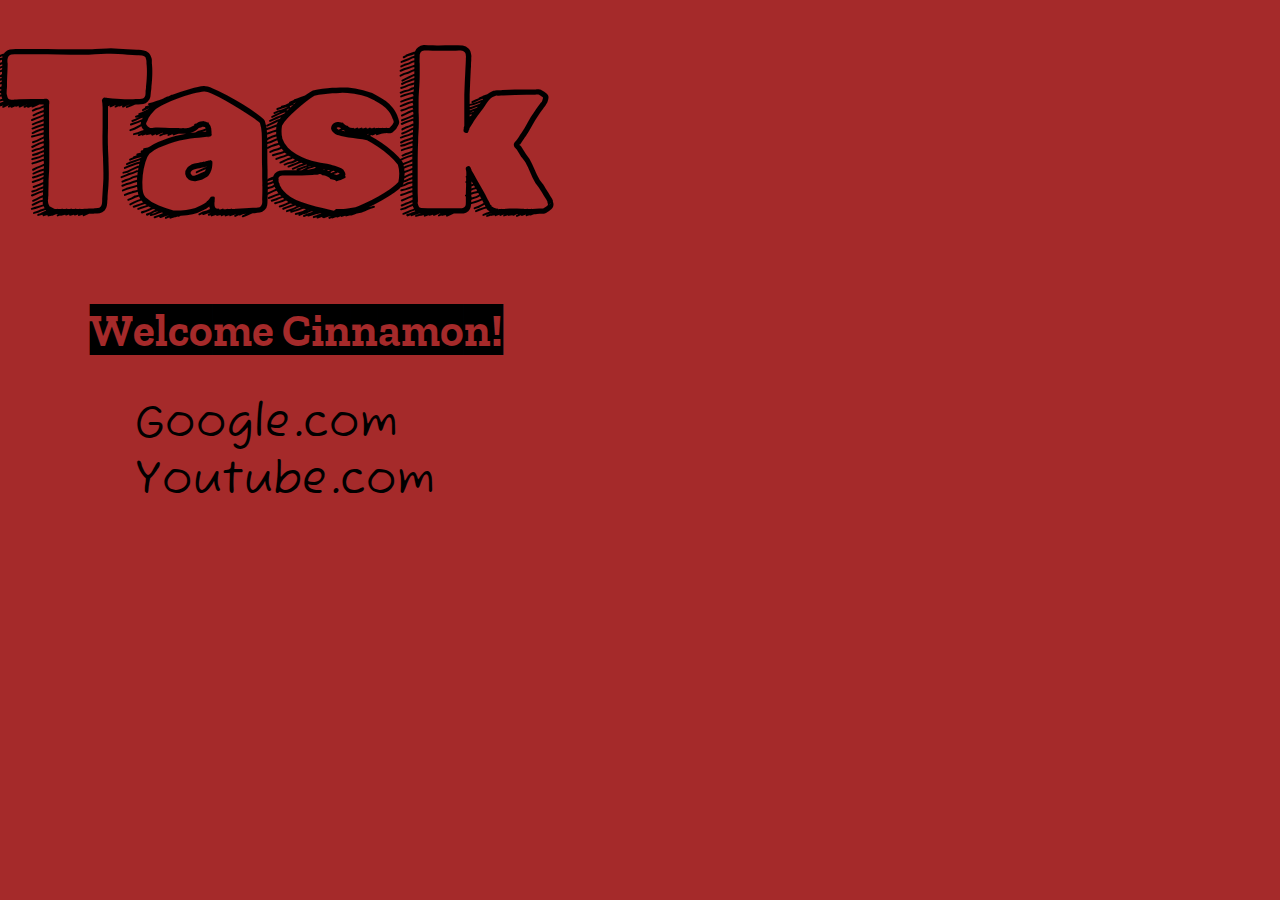
<file: index.html>
<!DOCTYPE html>
<html lang="en">
<head>
    <meta charset="UTF-8">
    <meta name="viewport" content="width=device-width, initial-scale=1.0">
    <title>Cinnamon</title>
    <link rel="stylesheet" href="./style.css">
    <link rel="preconnect" href="https://fonts.googleapis.com">
    <link rel="preconnect" href="https://fonts.gstatic.com" crossorigin>
    <link href="https://fonts.googleapis.com/css2?family=Fuzzy+Bubbles:wght@400;700&family=Londrina+Outline&family=Oregano:ital@0;1&family=Press+Start+2P&family=Roboto:ital,wght@0,100..900;1,100..900&family=Rubik+Doodle+Shadow&family=Zilla+Slab+Highlight:wght@400;700&display=swap" rel="stylesheet">
</head>
<body>
    
    <h1 id="task">Task</h2>
    <h2 id="wel">Welcome Cinnamon!</h1>
    <a href="https://www.google.com" class="url" target="_blank">Google.com</a>
    <a href="https://www.youtube.com" class="url" target="_blank">Youtube.com</a>
    
    <script src="./main.js"></script>
</body>
</html>
</file>
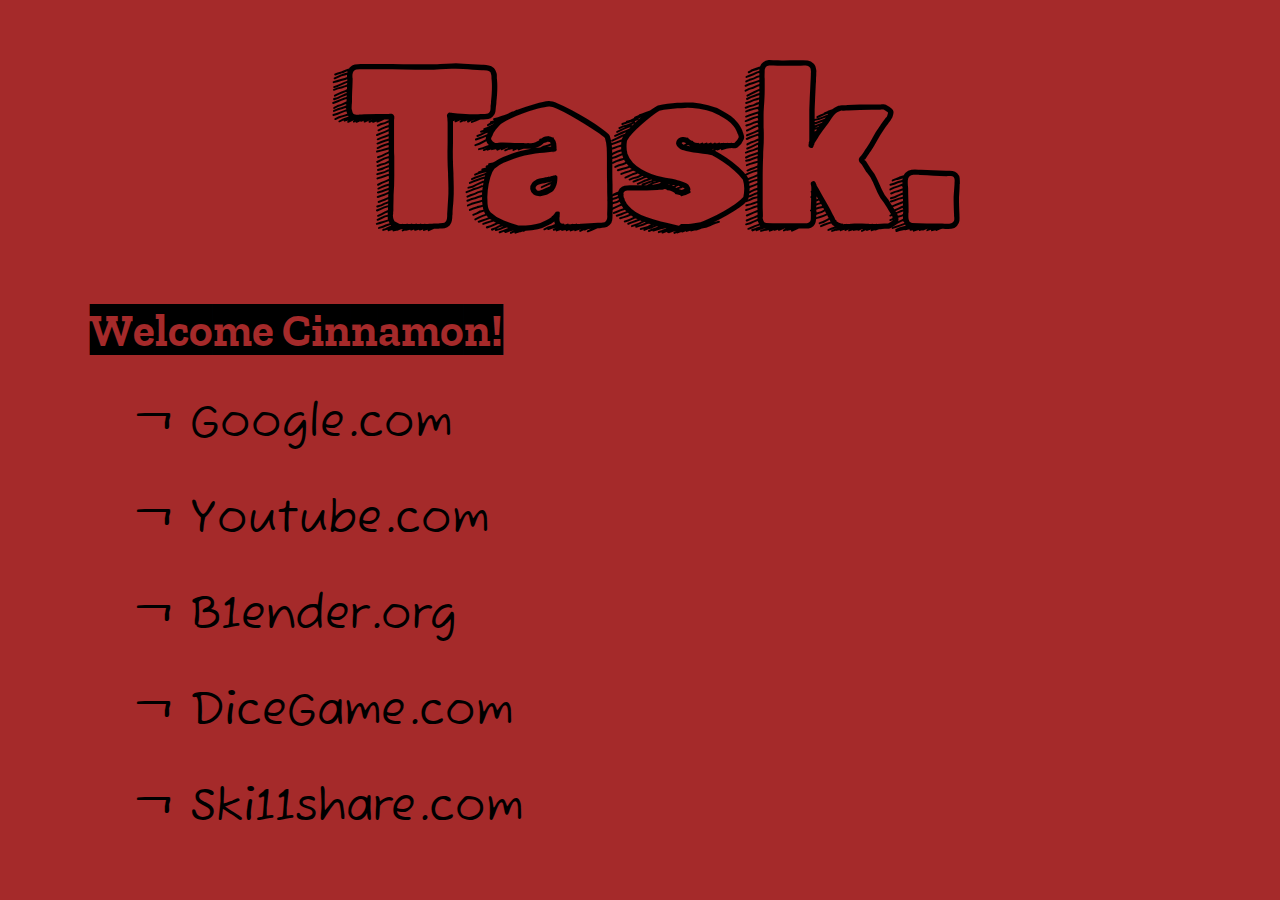
<file: Cinnamon/cinnamon.html>
<!DOCTYPE html>
<html lang="en">
<head>
    <meta charset="UTF-8">
    <meta name="viewport" content="width=device-width, initial-scale=1.0">
    <title>Cinnamon</title>
    <link rel="stylesheet" href="./cinnamonStyle.css">
    <link rel="preconnect" href="https://fonts.googleapis.com">
    <link rel="preconnect" href="https://fonts.gstatic.com" crossorigin>
    <link href="https://fonts.googleapis.com/css2?family=Fuzzy+Bubbles:wght@400;700&family=Londrina+Outline&family=Oregano:ital@0;1&family=Press+Start+2P&family=Roboto:ital,wght@0,100..900;1,100..900&family=Rubik+Doodle+Shadow&family=Zilla+Slab+Highlight:wght@400;700&display=swap" rel="stylesheet">
</head>
<body>
    
    <div>
        <div class="task">
            <h1>Task</h1>
            <p class="hover"><a class="dot" href="../index.html">.</a></p>
        </div>

        <div class="welcome">
            <h2>Welcome Cinnamon!</h1>
        </div>
        
        <div class="urls">
            <a href="https://www.google.com" target="_blank">¬ Google.com</a>
            <a href="https://www.youtube.com" target="_blank">¬ Youtube.com</a>
            <a href="https://www.blender.org/" target="_b1ank">¬ B1ender.org</a>
            <a href="https://cinnamonroll09.github.io/html-DiceGame/" target="_b1ank">¬ DiceGame.com</a>
            <a href="https://www.skillshare.com/en/lists/watch-history" target="_b1ank">¬ Ski11share.com</a>
        </div>
    </div>

</body>
</html>
</file>
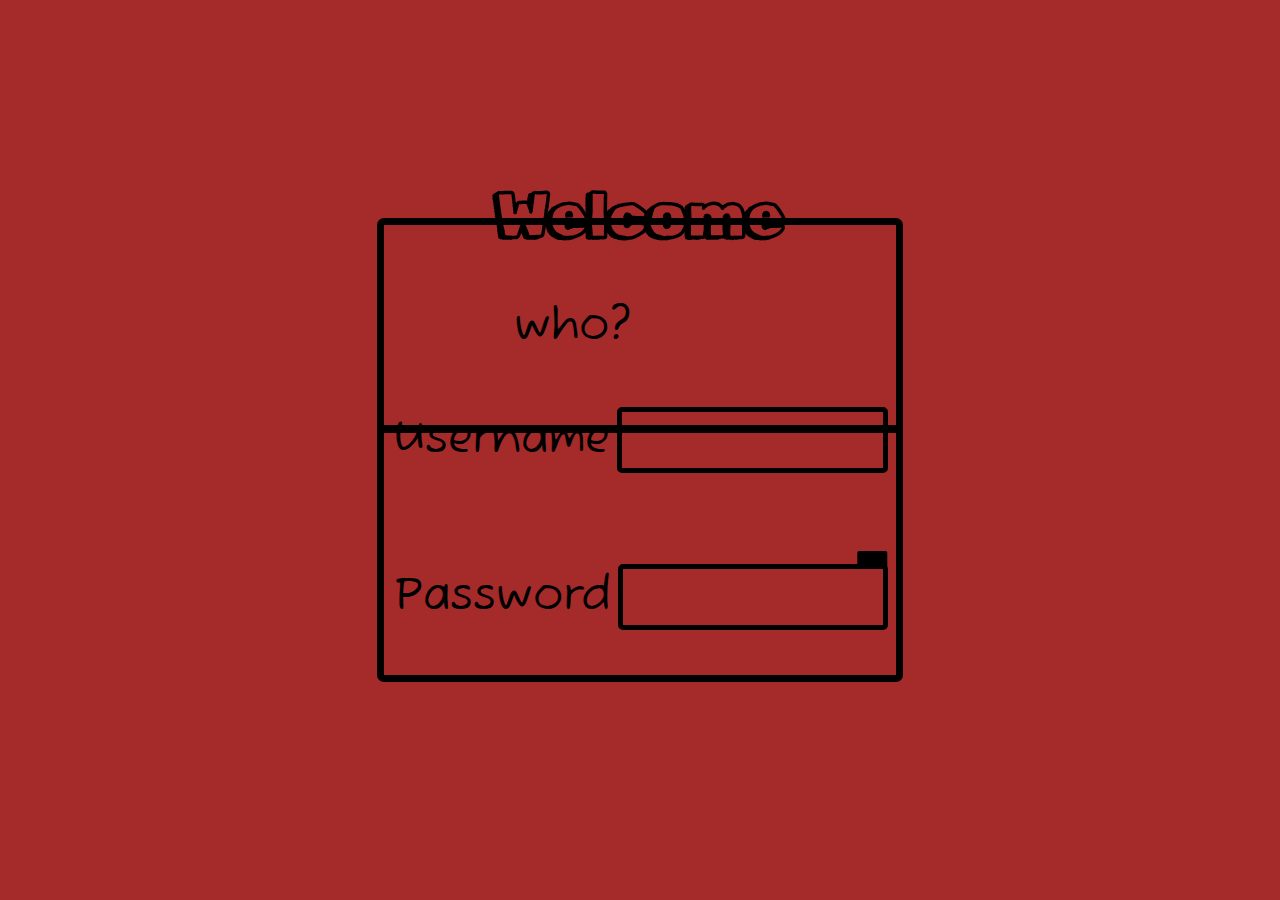
<file: Login/loginPage.html>
<!DOCTYPE html>
<html lang="en">
<head>
    <meta charset="UTF-8">
    <meta name="viewport" content="width=device-width, initial-scale=1.0">
    <title>Event</title>
    <link rel="stylesheet" href="./loginPageStyle.css">
    <link rel="preconnect" href="https://fonts.googleapis.com">
    <link rel="preconnect" href="https://fonts.gstatic.com" crossorigin>
    <link href="https://fonts.googleapis.com/css2?family=Fuzzy+Bubbles:wght@400;700&family=Londrina+Outline&family=Oregano:ital@0;1&family=Press+Start+2P&family=Roboto:ital,wght@0,100..900;1,100..900&family=Rubik+Doodle+Shadow&family=Zilla+Slab+Highlight:wght@400;700&display=swap" rel="stylesheet">
</head>
<body>

    <div class="container">
        <div class="welcomebox">
            <div class="who">
                <p class="welcome">Welcome</p>
                <p class="pwho">&nbsp;who?</p>
            </div>
            <span class="line"></span>
        </div>

        <div class="inputfeild">
            <div class="usernamebox">
                <p>Username</p>
                <div class="buttonbox">
                    <input type="text" class="username inputs">
                </div>
            </div>

            <div class="passwordbox">
                <p>Password</p>
                <div class="buttonbox">
                    <input type="password" class="password inputs">
                    <input type="button" class="button" onclick="button()">
                </div>
            </div>
        </div>
    </div>
    
    <script src="../main.js"></script>
</body>
</html>
</file>
<file: style.css>
body{
    background-color: brown;
    margin: 0%;
    padding: 0%;
    height: 100vh;
    display: flex;
    flex-direction: column;
}

.content {
    display: none;
}

.a {
    /* background-color: aqua; */
    margin: 0%;
    padding: 0%;
    position: relative;
    display: flex;
    justify-content: center;
}

.b {
    /* background-color:aquamarine; */
    margin: 0%;
    padding: 0%;
    display: flex;
    justify-content: start;
}

.c {
    /* background-color: bisque; */
    margin: 0%;
    padding: 0%;
    height: 50%;
    display: flex;
    flex-direction: column;
    justify-content: space-between;
    align-items: start;
}

h1, p, .aa {
    /* background-color:azure; */
    margin: 0%;
    padding: 0%;
    cursor: pointer;
    text-decoration: none;
    position: relative;
    z-index: 2;
    font-family: "Rubik Doodle Shadow", system-ui;
    font-weight: 1;
    font-style: normal;
    font-size: 25vh;
}

p {
    position: relative;
    z-index: 1;
}

h2 {
    /* background-color: beige; */
    margin-left: 10vh;
    padding: 0%;
    color: black;
    font-size: 5vh;
    font-family: "Zilla Slab Highlight", serif;
    font-weight: 700;
    font-style: normal;
    cursor: pointer;
}


a {
    /* background-color: bisque; */
    margin-left: 15vh;
    padding: 0%;
    color: black;
    text-decoration: none;
    font-size: 5vh;
    font-family: "Fuzzy Bubbles", sans-serif;
    font-weight: 500;
    font-style: normal;
}


.ad4 {
    /* background-color: aquamarine; */
    height: 100%;
    display: flex;
    flex-direction: column;
    justify-content: center;
    align-items: center;
}

.a4 {
    /* background-color: aqua; */
    margin-left: 2vh;
    margin-bottom: 2vh;
    padding: 0%;
    color: black;
    text-decoration: none;
    cursor: pointer;
    font-family: "Rubik Doodle Shadow", system-ui;
    font-weight: 1;
    font-size: 20vh;
    font-style: normal;
}

p:hover, a:hover, .a4:hover {
    color: aliceblue;
}
</file>
<file: Cinnamon/cinnamonStyle.css>
body {
    background-color: brown;
    margin: 0%;
    padding: 0%;
    height: 100vh;
    display: flex;
    flex-direction: column;
}

.task {
    /* background-color: aqua; */
    margin: 0%;
    padding: 0%;
    position: relative;
    display: flex;
    justify-content: center;
}

.welcome {
    /* background-color:aquamarine; */
    margin: 0%;
    padding: 0%;
    display: flex;
    justify-content: start;
}

.urls {
    /* background-color: bisque; */
    margin: 0%;
    padding: 0%;
    height: 65%;
    display: flex;
    flex-direction: column;
    justify-content: space-between;
    align-items: start;
}

h1, .hover, .dot {
    /* background-color:azure; */
    margin: 0%;
    padding: 0%;
    cursor: pointer;
    text-decoration: none;
    translate: 15px 15px;
    position: relative;
    z-index: 2;
    font-family: "Rubik Doodle Shadow", system-ui;
    font-weight: 400;
    font-size: 25vh;
}

.hover {
    margin: 0%;
    padding: 0%;
    position: relative;
    z-index: 1;
}

h2 {
    /* background-color: beige; */
    margin-left: 10vh;
    padding: 0%;
    color: black;
    cursor: pointer;
    font-size: 5vh;
    font-family: "Zilla Slab Highlight", serif;
    font-weight: 700;
}

a {
    /* background-color: bisque; */
    margin-left: 15vh;
    padding: 0%;
    color: black;
    text-decoration: none;
    font-family: "Fuzzy Bubbles", sans-serif;
    font-weight: 500;
    font-size: 5vh;
    font-style: normal;
}

.hover:hover, a:hover {
    color: aliceblue;
}
</file>
<file: Login/loginPageStyle.css>
body {
    background-color: brown;
    margin: 0%;
    padding: 0%;
    height: 100vh;
    display: flex;
    justify-content: center;
    align-items: center;
}

.container {
    /* background-color: peru; */
    height: 50vh;
    width: 40vw;
    display: flex;
    flex-direction: column;
    border: 7px black solid;
    border-radius: 7px;

}

.welcomebox {
    /* background-color: azure; */
    height: 30%;
    display: flex;
    flex-direction: column;
    justify-content: center;
    align-items: center;
}

.inputfeild {
    /* background-color: beige; */
    height: 70%;
    display: flex;
    flex-direction: column;
}

.usernamebox {
    /* background-color: rgb(245, 210, 164); */
    padding: 1px 15px 0 10px;
    height: 50%;
    display: flex;
    flex-direction: row;
    justify-content: space-between;
    align-items: center;
}

.passwordbox {
    /* background-color: rgb(215, 166, 102); */
    padding: 0 15px 0 10px;
    height: 50%;
    display: flex;
    flex-direction: row;
    justify-content: space-between;
    align-items: center;
}

.welcome {
    /* background-color: violet; */
    margin: 0%;
    padding: 0%;
    font-family: "Rubik Doodle Shadow", system-ui;
    font-weight: 700;
    font-size: 7vh;
}

p {
    font-family: "Fuzzy Bubbles", sans-serif;
    font-weight: 400;
    font-size: 5vh;
}

.inputs {
    height: 40%;
    width: 100%;
    background-color: rgba(197, 102, 0, 0);
    outline: none;
    border: 5px black solid;
    border-radius: 5px;
}

input[type="text"], input[type="password"] {
    font-family: "Zilla Slab Highlight", serif;
    font-weight: 700;
    font-size: 5vh;
}

span {
    border: 1px black solid;
    border-width: 4px 20.2vw;
    transform: translate(0px, 25px);
}

.buttonbox {
    /* background-color: cadetblue; */
    margin: 0 7px 0 7px;
    position: relative;
}

.button {
    background-color: black;
    width: 30px;
    border: 0;
    border-radius: 2px;
    position: absolute;
    right: 0%;
    top: 0%;
    transform: translate(13.3px, -13px);
}
</file>
